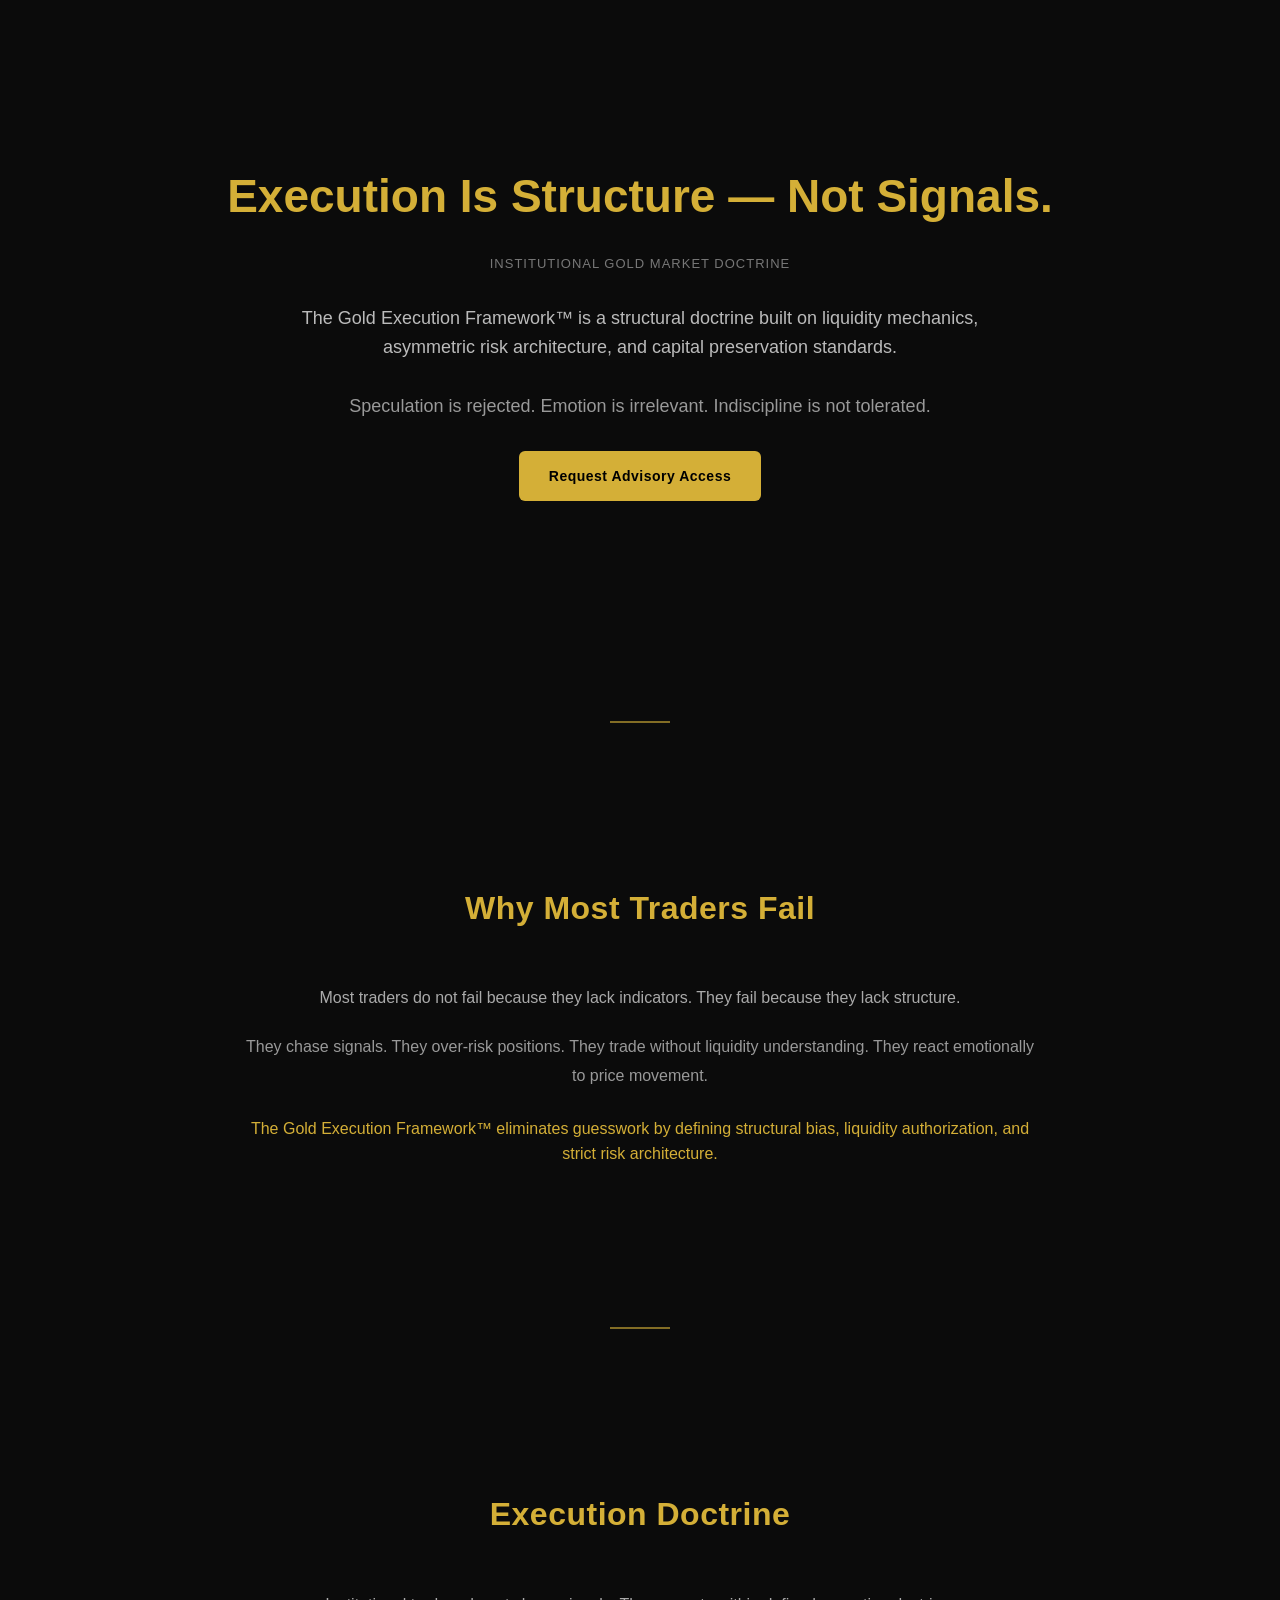
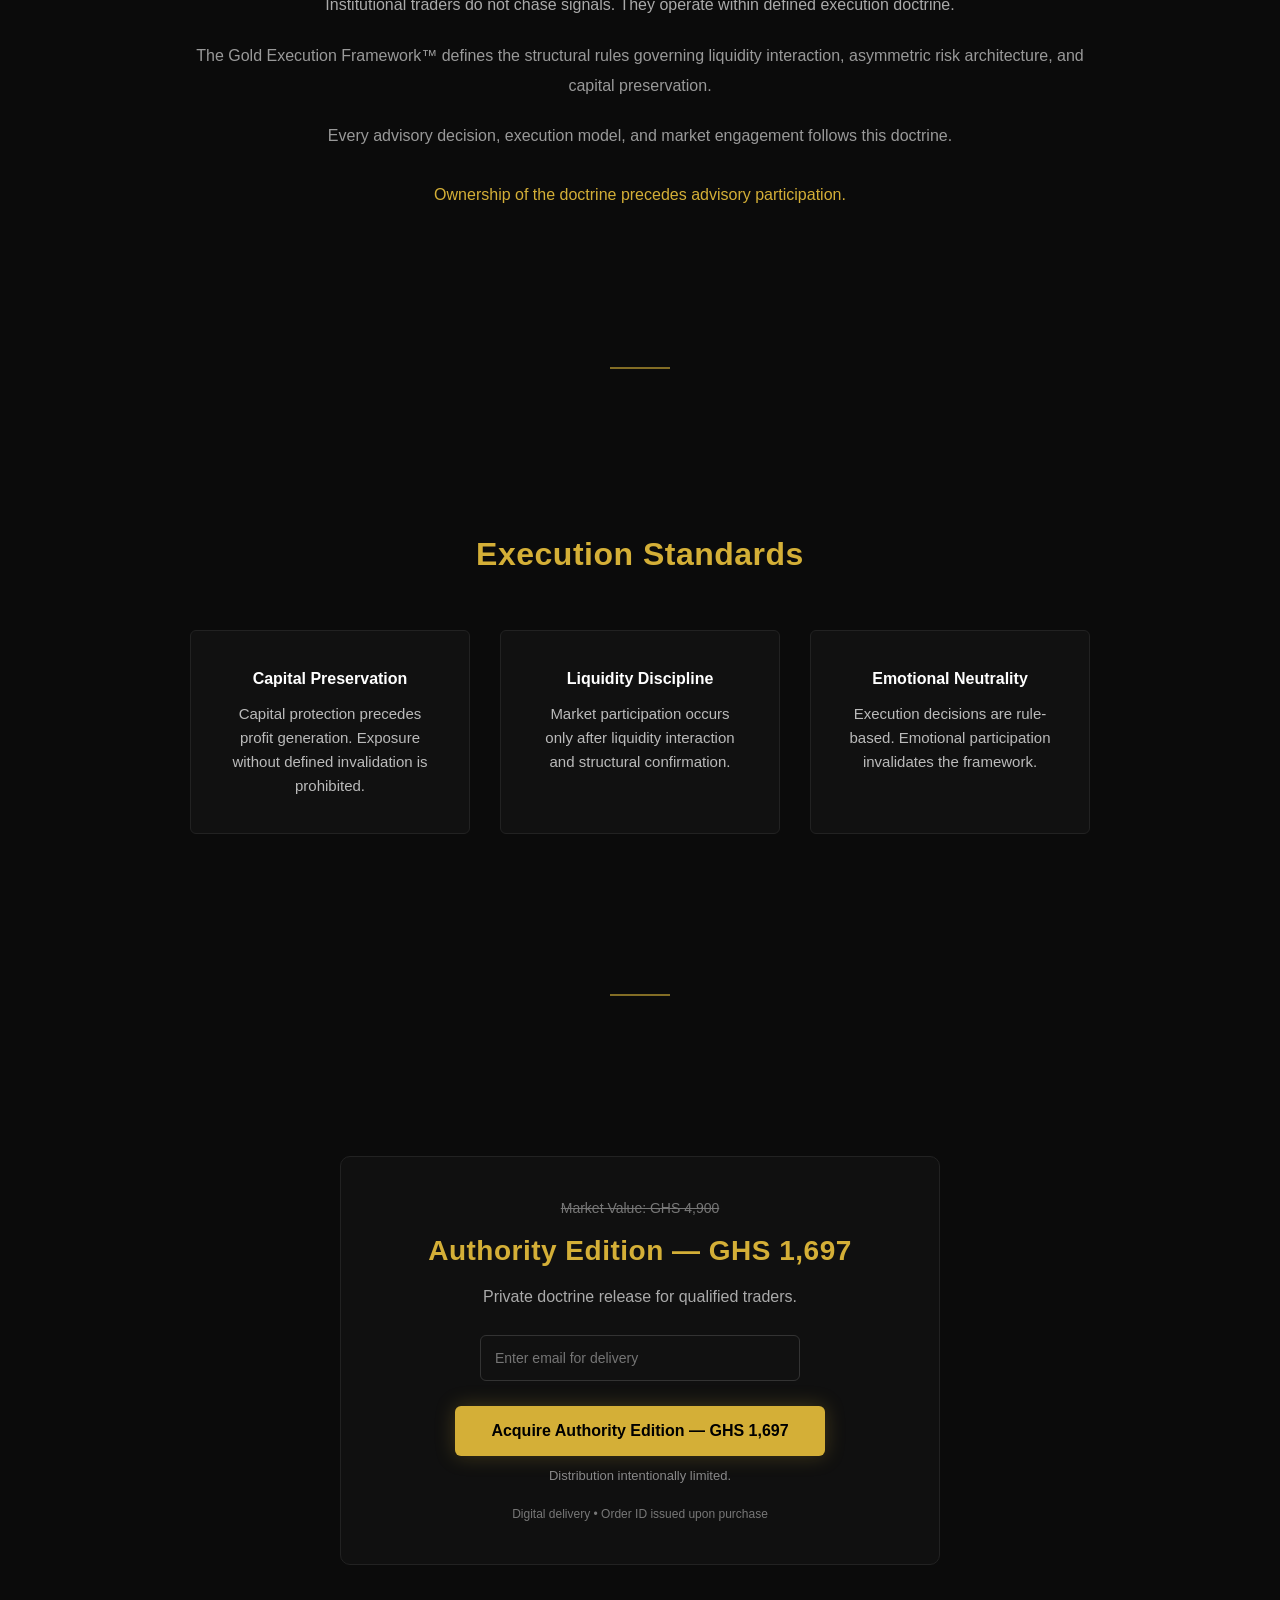
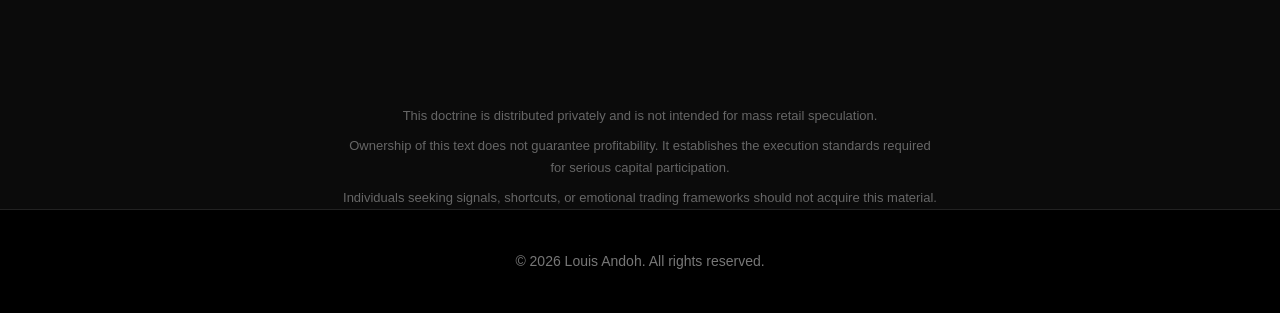
<file: index.html>
<!DOCTYPE html>
<html lang="en">

<head>

<meta charset="UTF-8">
<meta name="viewport" content="width=device-width, initial-scale=1.0">

<title>Louis Andoh | Institutional Gold Framework</title>

<link rel="stylesheet" href="style.css">

<link href="https://fonts.googleapis.com/css2?family=Playfair+Display:wght@500;700&family=Inter:wght@300;400;500&display=swap" rel="stylesheet">

</head>

<body>


<!-- HERO -->

<section class="hero">

<div class="container">

<h2>Execution Is Structure — Not Signals.</h2>

<p style="
margin-top:18px;
font-size:13px;
letter-spacing:1px;
color:#777;
text-transform:uppercase;
">
Institutional Gold Market Doctrine
</p>

<p>
The Gold Execution Framework™ is a structural doctrine built on liquidity mechanics,
asymmetric risk architecture, and capital preservation standards.
</p>

<p style="margin-top:15px;color:#999;">
Speculation is rejected. Emotion is irrelevant. Indiscipline is not tolerated.
</p>

<div class="hero-buttons">
<a href="/apply.html" class="btn">Request Advisory Access</a>
</div>

</div>

</section>


<div style="width:60px;height:2px;background:#d4af37;margin:60px auto;opacity:0.6;"></div>


<!-- WHY TRADERS FAIL -->

<section class="section">

<div class="container" style="max-width:800px;text-align:center;">

<h3>Why Most Traders Fail</h3>

<p style="color:#aaa;line-height:1.8;">
Most traders do not fail because they lack indicators.
They fail because they lack structure.
</p>

<p style="color:#999;margin-top:20px;line-height:1.8;">
They chase signals.  
They over-risk positions.  
They trade without liquidity understanding.  
They react emotionally to price movement.
</p>

<p style="margin-top:25px;color:#d4af37;font-weight:500;">
The Gold Execution Framework™ eliminates guesswork by defining
structural bias, liquidity authorization, and strict risk architecture.
</p>

</div>

</section>


<div style="width:60px;height:2px;background:#d4af37;margin:60px auto;opacity:0.6;"></div>


<!-- EXECUTION DOCTRINE -->

<section class="section">

<div class="container" style="max-width:900px;text-align:center;">

<h3>Execution Doctrine</h3>

<p style="color:#aaa;line-height:1.9;">
Institutional traders do not chase signals.
They operate within defined execution doctrine.
</p>

<p style="color:#999;margin-top:20px;line-height:1.9;">
The Gold Execution Framework™ defines the structural rules governing
liquidity interaction, asymmetric risk architecture, and capital preservation.
</p>

<p style="color:#999;margin-top:20px;line-height:1.9;">
Every advisory decision, execution model, and market engagement
follows this doctrine.
</p>

<p style="color:#d4af37;margin-top:30px;font-weight:500;">
Ownership of the doctrine precedes advisory participation.
</p>

</div>

</section>


<div style="width:60px;height:2px;background:#d4af37;margin:60px auto;opacity:0.6;"></div>


<!-- EXECUTION STANDARDS -->

<section class="section">

<div class="container" style="max-width:900px;text-align:center;">

<h3>Execution Standards</h3>

<div class="cards">

<div class="card">
<h4>Capital Preservation</h4>
<p>
Capital protection precedes profit generation.
Exposure without defined invalidation is prohibited.
</p>
</div>

<div class="card">
<h4>Liquidity Discipline</h4>
<p>
Market participation occurs only after liquidity interaction
and structural confirmation.
</p>
</div>

<div class="card">
<h4>Emotional Neutrality</h4>
<p>
Execution decisions are rule-based.
Emotional participation invalidates the framework.
</p>
</div>

</div>

</div>

</section>


<div style="width:60px;height:2px;background:#d4af37;margin:60px auto;opacity:0.6;"></div>


<!-- PURCHASE SECTION -->

<section class="section">

<div style="
max-width:600px;
margin:0 auto;
padding:40px;
border:1px solid #222;
border-radius:10px;
background:rgba(255,255,255,0.02);
text-align:center;
">

<p style="
color:#777;
text-decoration:line-through;
margin-bottom:10px;
font-size:14px;">
Market Value: GHS 4,900
</p>

<h3 style="color:#d4af37;margin-bottom:10px;font-size:28px;">
Authority Edition — GHS 1,697
</h3>

<p style="color:#aaa;margin-bottom:25px;">
Private doctrine release for qualified traders.
</p>

<input
id="email-input"
type="email"
placeholder="Enter email for delivery"
style="
margin-bottom:15px;
padding:14px;
width:100%;
max-width:320px;
border-radius:6px;
border:1px solid #333;
background:#111;
color:#fff;
font-size:14px;
"
/>

<br>

<button
id="pay-button"
style="
margin-top:10px;
background:#d4af37;
color:#000;
padding:16px 36px;
border-radius:6px;
border:none;
font-weight:700;
font-size:16px;
cursor:pointer;
box-shadow:0 0 20px rgba(212,175,55,0.25);
">
Acquire Authority Edition — GHS 1,697
</button>

<p style="color:#888;font-size:13px;margin-top:10px;">
Distribution intentionally limited.
</p>

<p style="margin-top:18px;font-size:12px;color:#777;">
Digital delivery • Order ID issued upon purchase
</p>

</div>

</section>

<div style="
max-width:600px;
margin:40px auto 0;
text-align:center;
font-size:13px;
color:#666;
line-height:1.7;
">

<p>
This doctrine is distributed privately and is not intended for mass retail speculation.
</p>

<p style="margin-top:8px;">
Ownership of this text does not guarantee profitability.
It establishes the execution standards required for serious capital participation.
</p>

<p style="margin-top:8px;">
Individuals seeking signals, shortcuts, or emotional trading frameworks
should not acquire this material.
</p>

</div>
  
<footer>
<p>© 2026 Louis Andoh. All rights reserved.</p>
</footer>



<script src="https://js.paystack.co/v1/inline.js"></script>

<script>

window.onload = function(){

const button = document.getElementById("pay-button");

button.onclick = function(){

const email = document.getElementById("email-input").value;

if(!email){
alert("Please enter your email.");
return;
}

var handler = PaystackPop.setup({

key: "pk_live_aaf933cf339451d84a1d96f85833a663a9720a99",

email: email,

amount: 169700,

currency: "GHS",

ref: "GEF-" + Date.now(),

callback: function(response){

window.location.href =
"/book-success.html?reference=" + response.reference;

},

onClose: function(){
alert("Transaction cancelled.");
}

});

handler.openIframe();

};

};

</script>

</body>
</html>
</file>
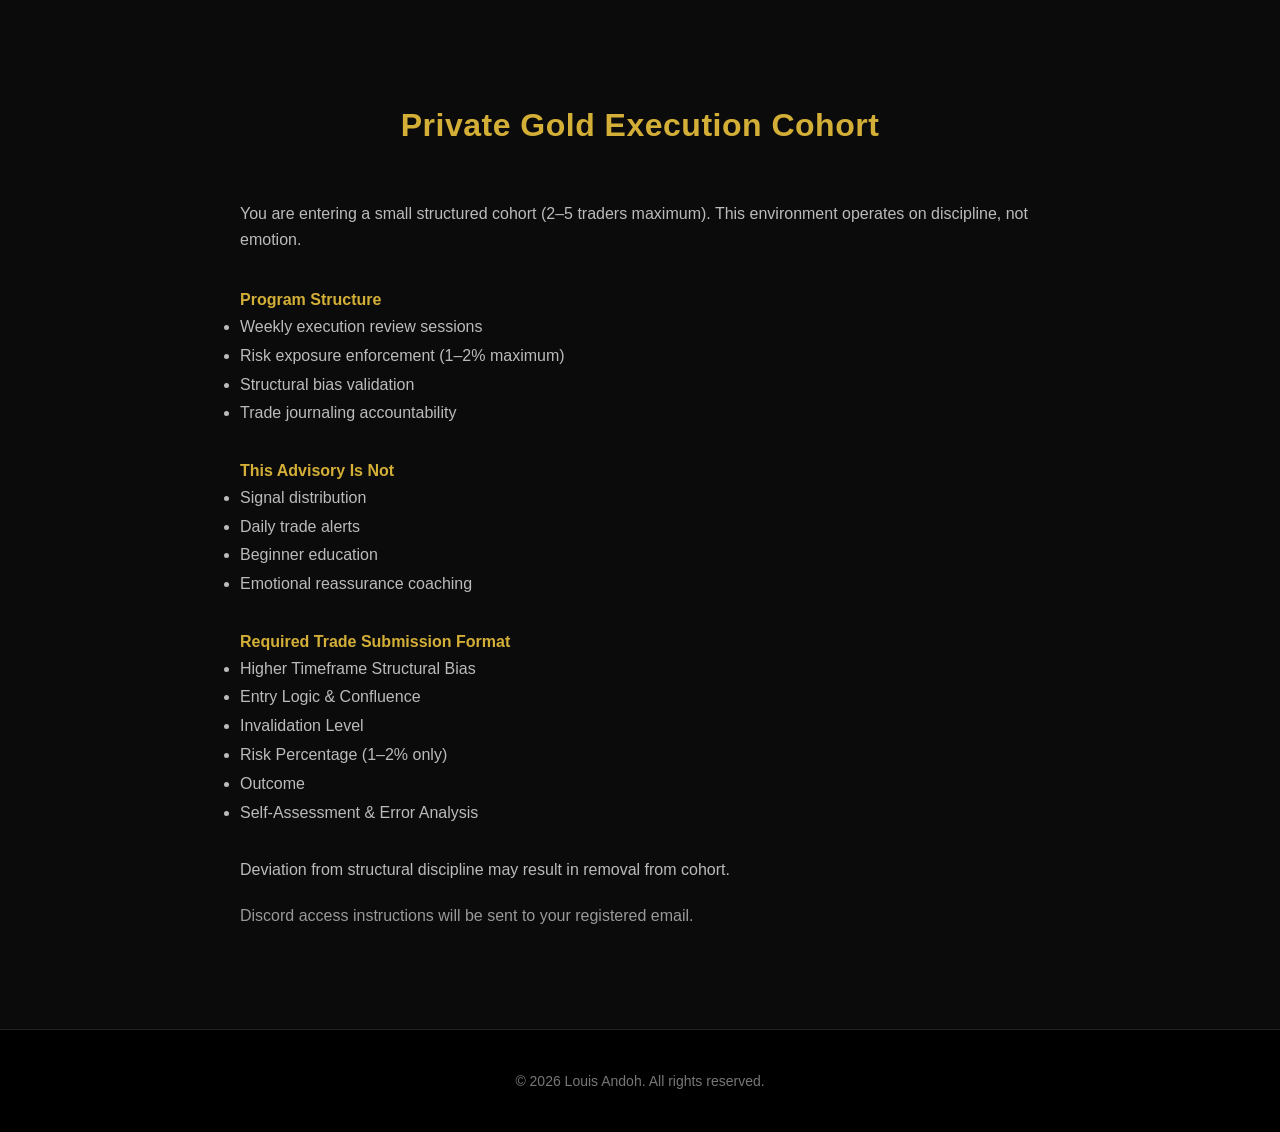
<file: advisory-onboarding.html>
<!DOCTYPE html>
<html lang="en">
<head>
<meta charset="UTF-8">
<meta name="viewport" content="width=device-width, initial-scale=1.0">
<title>Advisory Onboarding | Louis Andoh</title>
<link rel="stylesheet" href="style.css">
</head>
<body>

<section class="section">
  <div class="container" style="max-width:800px;">

    <h3 style="text-align:center; color:#d4af37;">
      Private Gold Execution Cohort
    </h3>

    <p style="margin-top:25px; color:#bbb;">
      You are entering a small structured cohort (2–5 traders maximum).
      This environment operates on discipline, not emotion.
    </p>

    <h4 style="margin-top:35px; color:#d4af37;">Program Structure</h4>
    <ul style="color:#bbb; line-height:1.8;">
      <li>Weekly execution review sessions</li>
      <li>Risk exposure enforcement (1–2% maximum)</li>
      <li>Structural bias validation</li>
      <li>Trade journaling accountability</li>
    </ul>

    <h4 style="margin-top:30px; color:#d4af37;">This Advisory Is Not</h4>
    <ul style="color:#bbb; line-height:1.8;">
      <li>Signal distribution</li>
      <li>Daily trade alerts</li>
      <li>Beginner education</li>
      <li>Emotional reassurance coaching</li>
    </ul>

    <h4 style="margin-top:30px; color:#d4af37;">Required Trade Submission Format</h4>
    <ul style="color:#bbb; line-height:1.8;">
      <li>Higher Timeframe Structural Bias</li>
      <li>Entry Logic & Confluence</li>
      <li>Invalidation Level</li>
      <li>Risk Percentage (1–2% only)</li>
      <li>Outcome</li>
      <li>Self-Assessment & Error Analysis</li>
    </ul>

    <p style="margin-top:30px; color:#bbb;">
      Deviation from structural discipline may result in removal from cohort.
    </p>

    <p style="margin-top:20px; color:#999;">
      Discord access instructions will be sent to your registered email.
    </p>

  </div>
</section>

<footer>
© 2026 Louis Andoh. All rights reserved.
</footer>

</body>
</html>
</file>
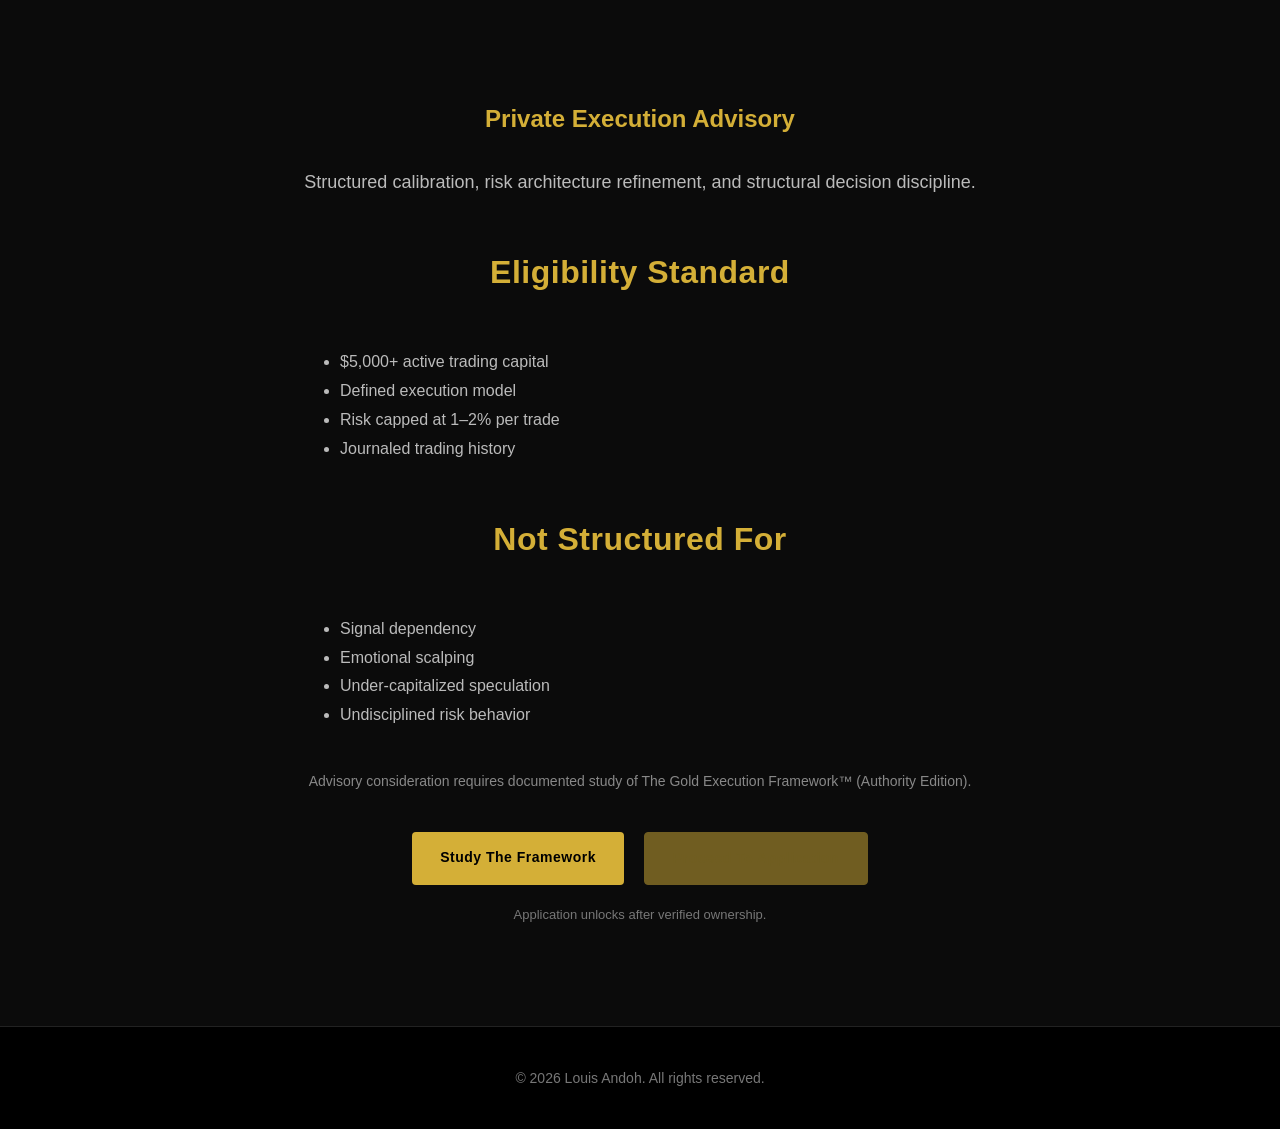
<file: advisory.html>
<!DOCTYPE html>
<html lang="en">
<head>
<meta charset="UTF-8">
<meta name="viewport" content="width=device-width, initial-scale=1.0">
<title>Private Advisory | Louis Andoh</title>
<link rel="stylesheet" href="style.css">
</head>
<body>

<section class="section">
  <div class="container" style="max-width:900px; text-align:center;">

    <h2 style="color:#d4af37; margin-bottom:30px;">
      Private Execution Advisory
    </h2>

    <p style="color:#bbb; font-size:18px; max-width:700px; margin:0 auto 30px;">
      Structured calibration, risk architecture refinement, and structural decision discipline.
    </p>

    <h3 style="color:#d4af37; margin-top:50px;">Eligibility Standard</h3>
    <ul style="color:#bbb; line-height:1.8; text-align:left; max-width:600px; margin:20px auto;">
      <li>$5,000+ active trading capital</li>
      <li>Defined execution model</li>
      <li>Risk capped at 1–2% per trade</li>
      <li>Journaled trading history</li>
    </ul>

    <h3 style="color:#d4af37; margin-top:50px;">Not Structured For</h3>
    <ul style="color:#bbb; line-height:1.8; text-align:left; max-width:600px; margin:20px auto;">
      <li>Signal dependency</li>
      <li>Emotional scalping</li>
      <li>Under-capitalized speculation</li>
      <li>Undisciplined risk behavior</li>
    </ul>

    <p style="margin-top:40px; color:#888; font-size:14px;">
      Advisory consideration requires documented study of The Gold Execution Framework™ (Authority Edition).
    </p>

    <div style="margin-top:40px; display:flex; justify-content:center; gap:20px; flex-wrap:wrap;">

      <!-- Study Button -->
      <a href="doctrine.html"
         class="btn"
         style="padding:14px 28px; background:#d4af37; color:#000; text-decoration:none; border-radius:4px; font-weight:600;">
         Study The Framework
      </a>

      <!-- Locked Application Button -->
      <a id="applyBtn"
         href="#"
         class="btn"
         style="padding:14px 28px; border:1px solid #d4af37; color:#d4af37; text-decoration:none; border-radius:4px; font-weight:600; opacity:0.5; pointer-events:none;">
         Proceed To Application
      </a>

    </div>

    <p style="margin-top:20px; font-size:13px; color:#777;">
      Application unlocks after verified ownership.
    </p>

  </div>
</section>

<footer>
© 2026 Louis Andoh. All rights reserved.
</footer>

<script>
const params = new URLSearchParams(window.location.search);
const reference = params.get("reference");
const applyBtn = document.getElementById("applyBtn");

async function verifyOwnership(ref) {
  try {
    const res = await fetch(`/api/verify-reference?reference=${ref}`);
    const data = await res.json();

    if (data.valid) {
      applyBtn.href = "apply.html?reference=" + ref;
      applyBtn.style.opacity = "1";
      applyBtn.style.pointerEvents = "auto";
    } else {
      console.warn("Invalid reference.");
    }
  } catch (error) {
    console.error("Verification failed.");
  }
}

if (reference) {
  verifyOwnership(reference);
}
</script>

</body>
</html>
</file>
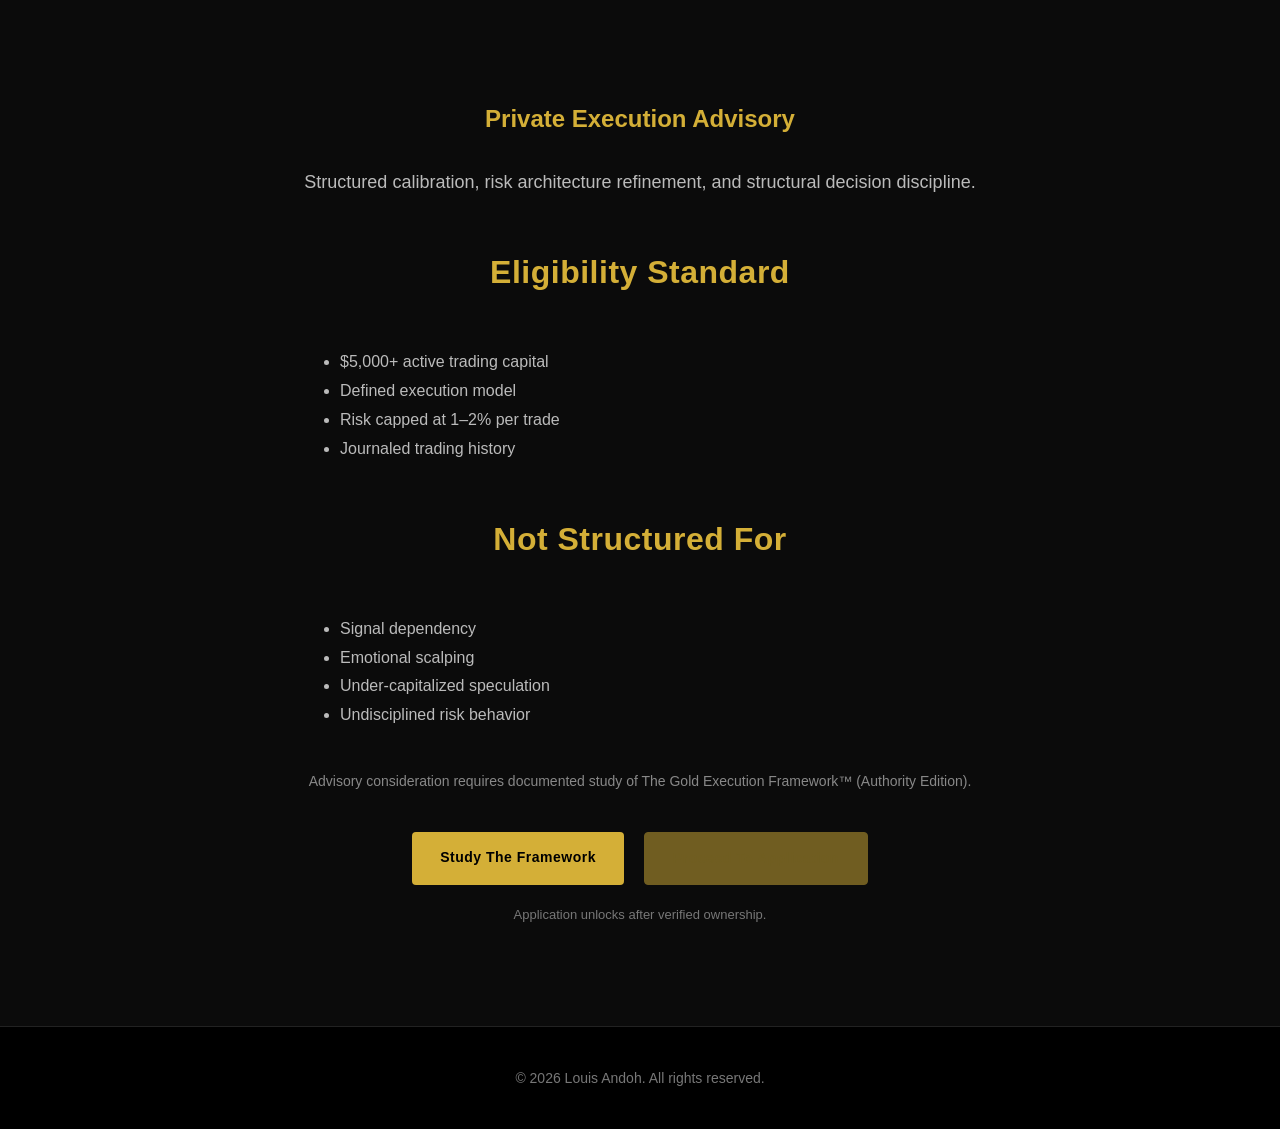
<file: apply.html>
<!DOCTYPE html>
<html lang="en">
<head>
  <meta charset="UTF-8">
  <meta name="viewport" content="width=device-width, initial-scale=1.0">
  <title>Private Access Request | Louis Andoh</title>
  <link rel="stylesheet" href="style.css">
</head>

<body>

<section class="section">
  <div class="container">
    <h3>Private Advisory Application</h3>

    <p style="text-align:center; max-width:700px; margin: 0 auto 40px auto; color:#bbb;">
       Private advisory consideration is limited to verified owners of 
<strong>The Gold Execution Framework™ (Authority Edition)</strong>.
 </p>

<p style="text-align:center; font-size:13px; color:#999; margin-bottom:40px;">
Ownership verification is required before application review.
</p>

    <<p style="margin-top:15px; font-size:13px; color:#999; text-align:center;">
       Advisory capacity is controlled.
    </p>

    <form 
      class="application-form" 
      action="https://formspree.io/f/mbdabyny" 
      method="POST"
    >

      <!-- Formspree Configuration -->
      <input type="hidden" name="_subject" value="New Private Advisory Application">
      <input type="hidden" name="_redirect" value="https://louis-andoh-official.vercel.app/thank-you.html">

      <!-- Basic Info -->
      <div class="form-group">
        <label>Full Name</label>
        <input type="text" name="full_name" required>
      </div>

      <div class="form-group">
        <label>Email Address</label>
        <input type="email" name="email" required>
      </div>

      <div class="form-group">
        <label>Trading Experience (Years)</label>
        <input type="number" name="experience_years" min="0" required>
      </div>

      <div class="form-group">
        <label>Account Size (USD)</label>
        <select name="account_size" required>
          <option value="">Select range</option>
          <option value="under_1k">Under $1,000</option>
          <option value="1k_5k">$1,000 – $5,000</option>
          <option value="5k_25k">$5,000 – $25,000</option>
          <option value="25k_plus">$25,000+</option>
        </select>
      </div>

      <div class="form-group">
        <label>Are you willing to follow strict risk management rules without deviation?</label>
        <select name="risk_commitment" required>
          <option value="">Select an option</option>
          <option value="yes">Yes</option>
          <option value="no">No</option>
        </select>
      </div>

      <!-- Doctrine Alignment -->
     <p style="margin:40px 0 20px 0; font-size:14px; color:#d4af37; text-align:center; letter-spacing:0.5px;">
        VERIFICATION REQUIRED
    </p>

     <p style="margin-bottom:30px; font-size:13px; color:#aaa; text-align:center; max-width:600px; margin-left:auto; margin-right:auto;">
        Private advisory consideration is restricted to verified owners of
 <strong>The Gold Execution Framework™ (Authority Edition)</strong>.
         Your Order ID will be cross-referenced before review.
    </p>
      
      <div class="form-group">
        <label>Have you studied The Gold Execution Framework™ Doctrine?</label>
        <select name="doctrine_studied" required>
          <option value="">Select an option</option>
          <option value="yes">Yes</option>
          <option value="no">No</option>
        </select>
      </div>

      <div class="form-group">
        <label>According to the doctrine, what precedes execution?</label>
        <select name="execution_principle" required>
          <option value="">Select an option</option>
          <option value="prediction">Prediction</option>
          <option value="emotion">Emotion</option>
          <option value="structure">Structure</option>
        </select>
      </div>

      <div class="form-group">
        <label>Maximum recommended risk exposure per trade?</label>
        <select name="risk_standard" required>
          <option value="">Select an option</option>
          <option value="5_percent">5%</option>
          <option value="1_2_percent">1–2%</option>
          <option value="10_percent">10%</option>
        </select>
      </div>

      <!-- Written Response -->
      <div class="form-group">
        <label>Why Should You Be Considered?</label>
        <textarea name="application_reason" rows="5" required></textarea>
      </div>

      <button type="submit" class="btn">Submit Application</button>

      <p style="margin-top:10px; font-size:13px; color:#999;">
        Applicants with $5,000+ capital are prioritized.
      </p>

      <p style="margin-top:15px; font-size:13px; color:#777;">
        Applications are reviewed within 48 hours. Approval is not guaranteed.
      </p>

    </form>
  </div>
</section>

<footer>
  © 2026 Louis Andoh. All rights reserved.
</footer>

<!-- Doctrine Filter Script -->
<script>
document.addEventListener("DOMContentLoaded", async function () {

  const params = new URLSearchParams(window.location.search);
  const reference = params.get("reference");

  // If no reference → redirect immediately
  if (!reference) {
    window.location.href = "advisory.html";
    return;
  }

  // Verify reference with backend
  try {
    const res = await fetch(`/api/verify-reference?reference=${reference}`);
    const data = await res.json();

    if (!data.valid) {
      window.location.href = "advisory.html";
      return;
    }

  } catch (error) {
    window.location.href = "advisory.html";
    return;
  }

  // Secure submission filter
  const form = document.querySelector(".application-form");

  form.addEventListener("submit", function (e) {

    const doctrine = document.querySelector('[name="doctrine_studied"]').value;
    const execution = document.querySelector('[name="execution_principle"]').value;
    const risk = document.querySelector('[name="risk_standard"]').value;

    if (
      doctrine !== "yes" ||
      execution !== "structure" ||
      risk !== "1_2_percent"
    ) {
      e.preventDefault();
      window.location.href = "not-qualified.html";
    }

  });

});
</script>
</file>
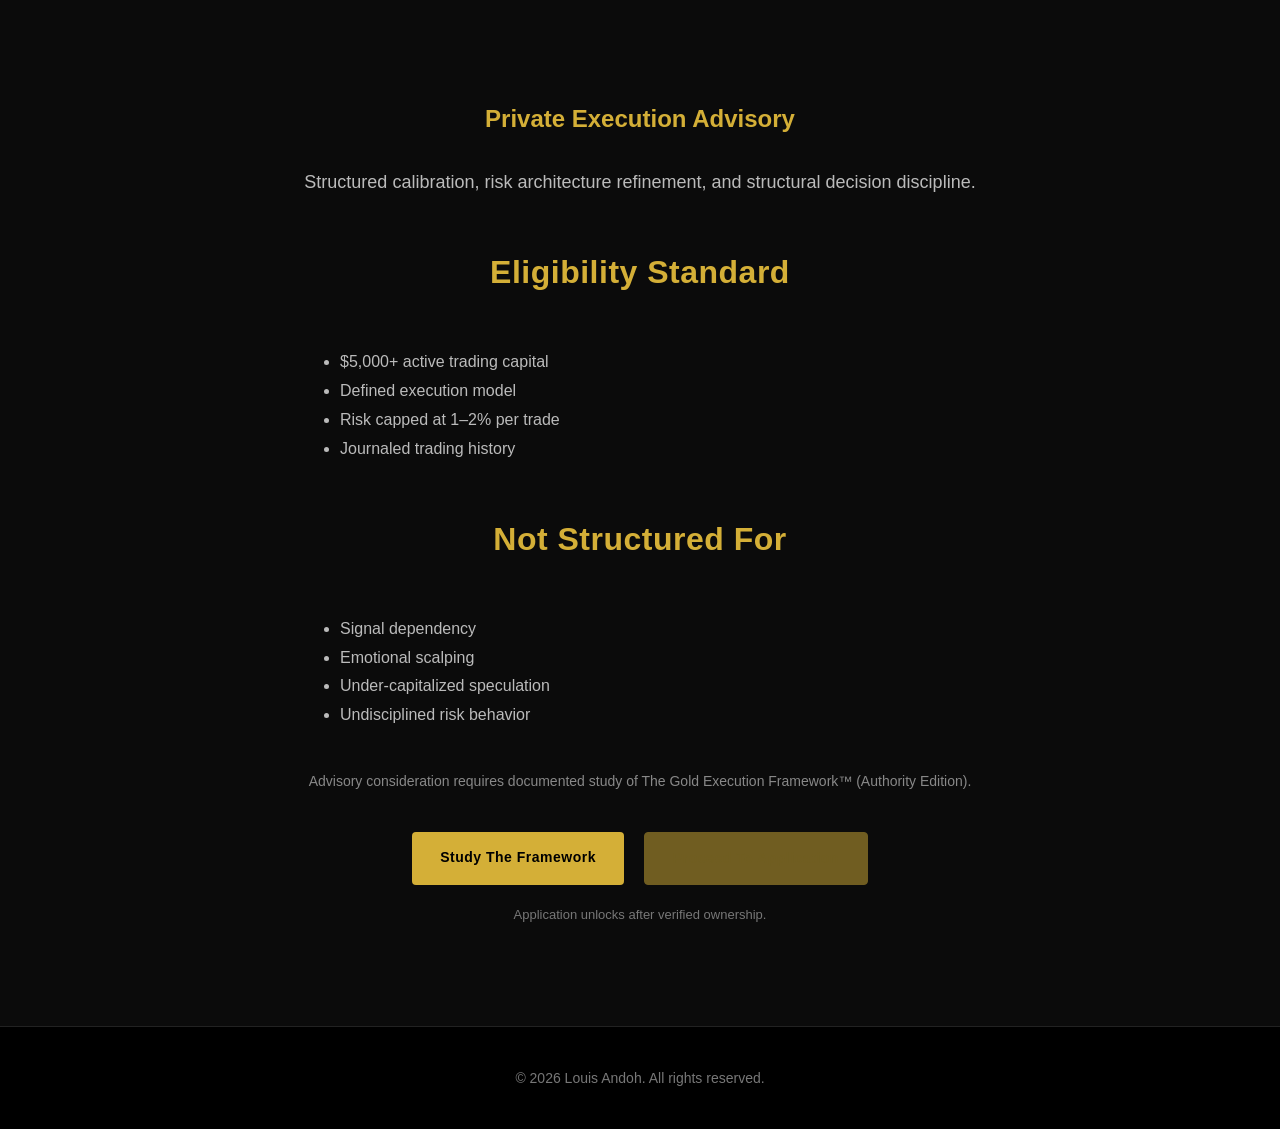
<file: approved.html>
<!DOCTYPE html>
<html lang="en">
<head>
<meta charset="UTF-8">
<meta name="viewport" content="width=device-width, initial-scale=1.0">
<title>Application Approved | Louis Andoh</title>
<link rel="stylesheet" href="style.css">
</head>
<body>

<section class="section">
  <div class="container" style="text-align:center; max-width:700px;">

    <h3>Application Approved</h3>

    <p style="margin-top:20px; color:#bbb;">
      Your advisory application has been approved.
    </p>

    <p style="margin-top:15px; color:#bbb;">
      Advisory access requires a structured 3-month commitment.
      This is not mentorship. This is execution refinement.
    </p>

    <p style="margin-top:15px; color:#999;">
      To confirm your seat, complete enrollment below.
    </p>

  <a id="enrollBtn"
   href="#"
   class="btn"
   style="margin-top:30px;">
   Confirm Advisory Enrollment – 36,600 GHS
 </a>

    <p style="margin-top:25px; font-size:13px; color:#777;">
      Limited to 5 traders per cycle.
    </p>

  </div>
</section>

<footer>
© 2026 Louis Andoh. All rights reserved.
</footer>
  
<script>
const params = new URLSearchParams(window.location.search);
const reference = params.get("reference");
const enrollBtn = document.getElementById("enrollBtn");

if (!reference) {
  window.location.href = "advisory.html";
}

enrollBtn.addEventListener("click", async function () {

  try {
    const res = await fetch("/api/create-advisory-session", {
      method: "POST",
      headers: {
        "Content-Type": "application/json"
      },
      body: JSON.stringify({
        reference: reference,
        email: "CLIENT_EMAIL_PLACEHOLDER"
      })
    });

    const data = await res.json();

    if (data.authorization_url) {
      window.location.href = data.authorization_url;
    } else {
      alert("Payment initialization failed.");
    }

  } catch (error) {
    alert("Server error.");
  }
});
</script>
  
</body>
</html>
</file>
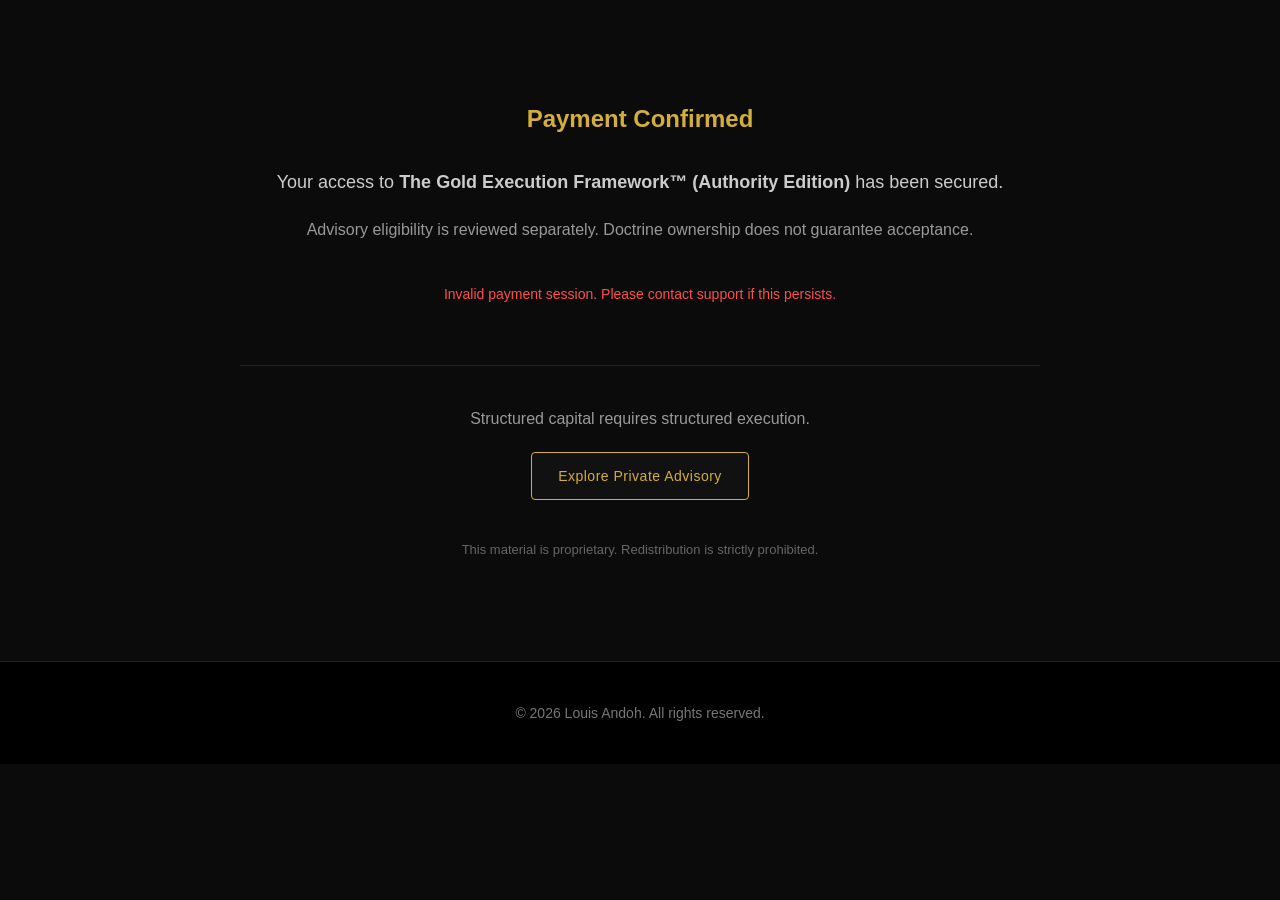
<file: book-success.html>
<!DOCTYPE html>
<html lang="en">
<head>
  <meta charset="UTF-8">
  <title>Access Confirmed | The Gold Execution Framework™</title>
  <meta name="viewport" content="width=device-width, initial-scale=1.0">
  <link rel="stylesheet" href="style.css">
</head>

<body>

<section class="section">
  <div class="container" style="text-align:center; max-width:800px;">

    <h2 style="color:#d4af37; margin-bottom:30px;">
      Payment Confirmed
    </h2>

    <p style="color:#ccc; font-size:18px; margin-bottom:20px;">
      Your access to <strong>The Gold Execution Framework™ (Authority Edition)</strong> has been secured.
    </p>

    <p style="color:#999; margin-bottom:40px;">
      Advisory eligibility is reviewed separately.
      Doctrine ownership does not guarantee acceptance.
    </p>

    <!-- Secure Download Button -->
    <a id="downloadBtn"
       href="#"
       class="btn"
       style="display:inline-block; padding:14px 28px; background:#d4af37; color:#000; text-decoration:none; border-radius:4px; font-weight:600; pointer-events:none; opacity:0.6;">
       Preparing Secure Download...
    </a>

    <p id="errorMsg" style="margin-top:25px; font-size:14px; color:#ff4d4d; display:none;">
      Invalid payment session. Please contact support if this persists.
    </p>

    <!-- Advisory Positioning -->
    <div style="margin-top:60px; border-top:1px solid #222; padding-top:40px;">

      <p style="color:#999; margin-bottom:20px;">
        Structured capital requires structured execution.
      </p>

      <a href="advisory.html"
         class="btn"
         style="display:inline-block; padding:12px 26px; background:#111; color:#d4af37; border:1px solid #d4af37; text-decoration:none; border-radius:4px; font-weight:500;">
         Explore Private Advisory
      </a>

    </div>

    <p style="margin-top:40px; font-size:13px; color:#666;">
      This material is proprietary. Redistribution is strictly prohibited.
    </p>

  </div>
</section>

<footer>
  © 2026 Louis Andoh. All rights reserved.
</footer>

<script>
  const params = new URLSearchParams(window.location.search);
  const reference = params.get("reference");

  const downloadBtn = document.getElementById("downloadBtn");
  const errorMsg = document.getElementById("errorMsg");

  if (reference) {
    downloadBtn.href = `/api/download?token=${token}`;
    downloadBtn.textContent = "Download The Framework";
    downloadBtn.style.pointerEvents = "auto";
    downloadBtn.style.opacity = "1";
  } else {
    downloadBtn.style.display = "none";
    errorMsg.style.display = "block";
  }
</script>

</body>
</html>
</file>
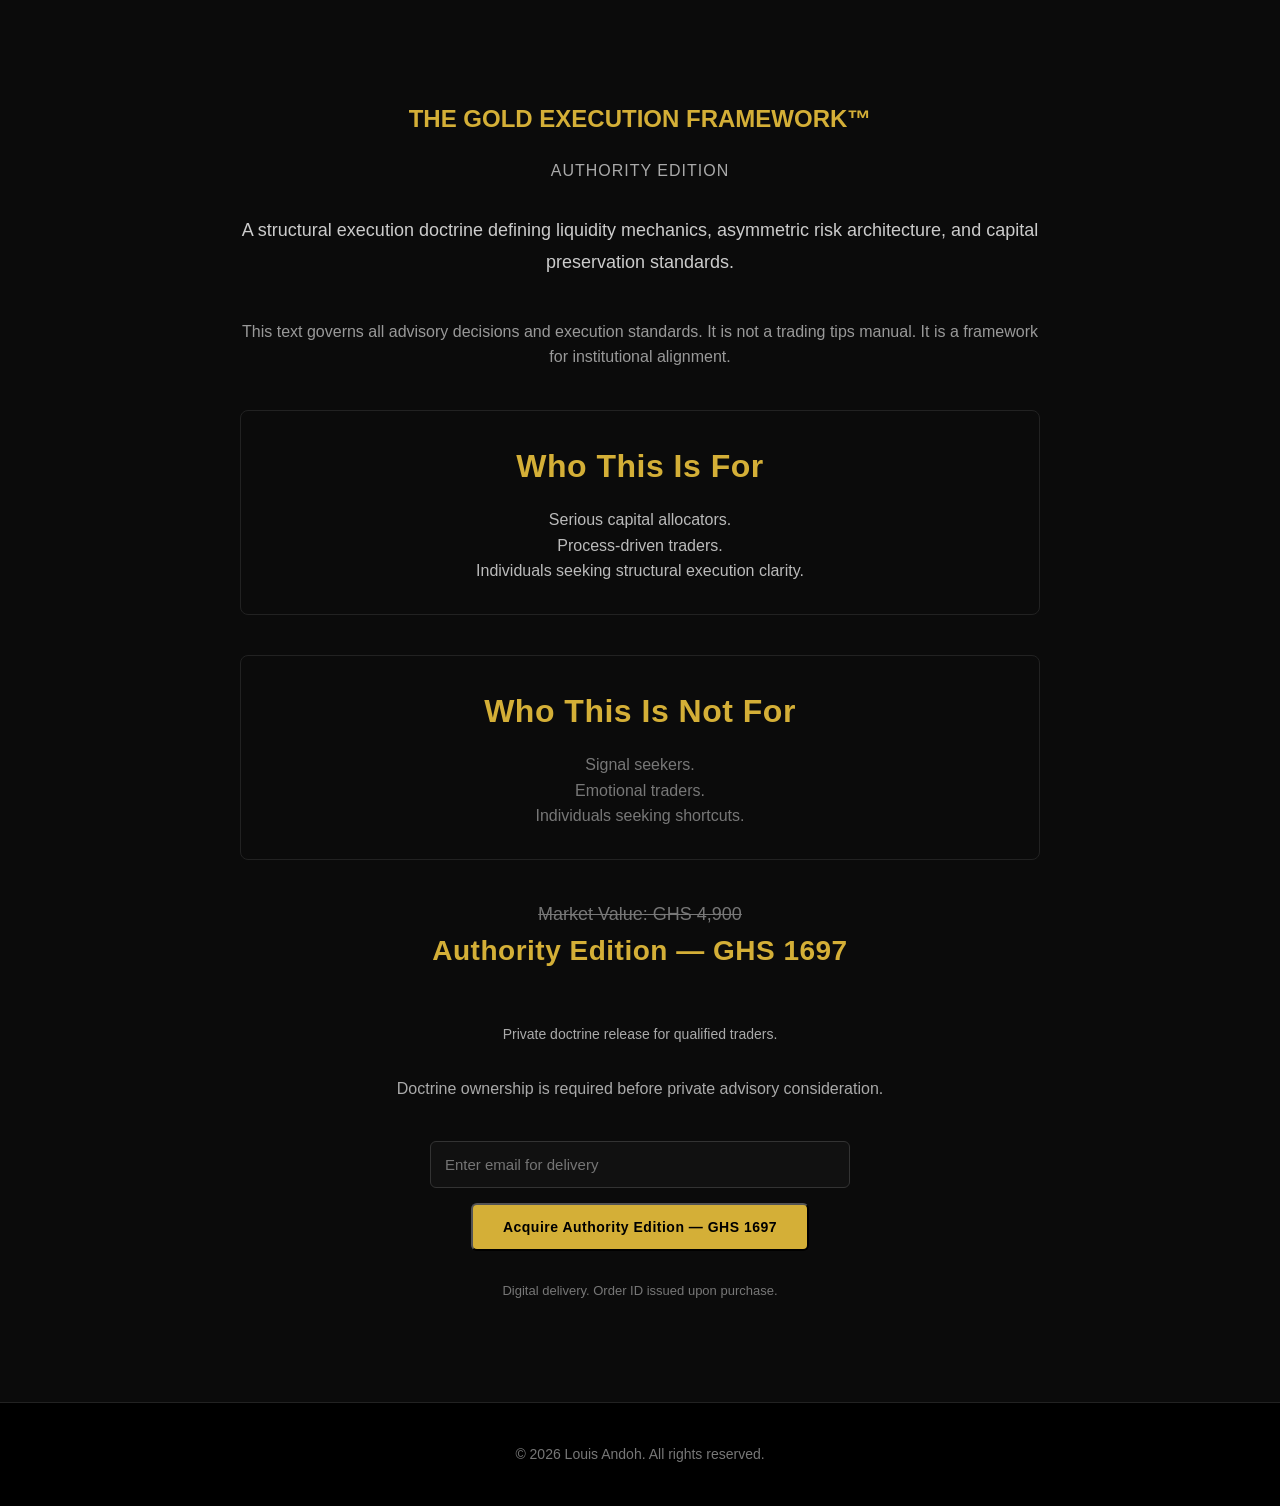
<file: doctrine.html>
<!DOCTYPE html>
<html lang="en">
<head>
<meta charset="UTF-8">
<title>The Gold Execution Framework™ (Authority Edition)</title>
<meta name="viewport" content="width=device-width, initial-scale=1.0">
<link rel="stylesheet" href="style.css">
</head>

<body>

<section class="section">
<div class="container" style="max-width:800px; text-align:center;">

<h2 style="color:#d4af37; margin-bottom:20px;">
THE GOLD EXECUTION FRAMEWORK™
</h2>

<p style="color:#aaa; letter-spacing:1px; margin-bottom:30px;">
AUTHORITY EDITION
</p>

<p style="font-size:18px; color:#ccc; margin-bottom:40px; line-height:1.8;">
A structural execution doctrine defining liquidity mechanics,
asymmetric risk architecture, and capital preservation standards.
</p>

<p style="color:#999; margin-bottom:40px;">
This text governs all advisory decisions and execution standards.
It is not a trading tips manual.
It is a framework for institutional alignment.
</p>

<div style="border:1px solid #222; padding:30px; border-radius:8px; margin-bottom:40px;">
<h3 style="margin-bottom:15px;">Who This Is For</h3>
<p style="color:#bbb;">
Serious capital allocators.<br>
Process-driven traders.<br>
Individuals seeking structural execution clarity.
</p>
</div>

<div style="border:1px solid #222; padding:30px; border-radius:8px; margin-bottom:40px;">
<h3 style="margin-bottom:15px;">Who This Is Not For</h3>
<p style="color:#777;">
Signal seekers.<br>
Emotional traders.<br>
Individuals seeking shortcuts.
</p>
</div>

<div style="margin-bottom:30px;">

<p style="color:#777; text-decoration:line-through; font-size:18px;">
Market Value: GHS 4,900
</p>

<h3 style="color:#d4af37; font-size:28px;">
Authority Edition — GHS 1697
</h3>

<p style="color:#aaa; font-size:14px;">
Private doctrine release for qualified traders.
</p>

</div>
  
<p style="color:#aaa; margin-bottom:30px;">
Doctrine ownership is required before private advisory consideration.
</p>

<div style="margin-top:40px;">

<input
id="email-input"
type="email"
placeholder="Enter email for delivery"
style="
width:100%;
max-width:420px;
padding:14px;
border-radius:6px;
border:1px solid #333;
background:#111;
color:#fff;
margin-bottom:15px;
font-size:15px;
"
/>

<br>

<button id="pay-button" class="btn">
Acquire Authority Edition — GHS 1697
</button>

</div>

<p style="margin-top:30px; font-size:13px; color:#777;">
Digital delivery. Order ID issued upon purchase.
</p>

</div>
</section>

<footer>
© 2026 Louis Andoh. All rights reserved.
</footer>


<script src="https://js.paystack.co/v1/inline.js"></script>

<script>
document.addEventListener("DOMContentLoaded", function () {

const button = document.getElementById("pay-button");

button.addEventListener("click", function () {

const email = document.getElementById("email-input").value;

if (!email) {
alert("Please enter your email");
return;
}

var handler = PaystackPop.setup({

key: "pk_live_aaf933cf339451d84a1d96f85833a663a9720a99",

email: email,

amount: 169700, // GHS 1697 in pesewas

currency: "GHS",

ref: "GEF-" + Date.now(),

callback: function(response){

window.location.href =
"/book-success.html?reference=" + response.reference;

},

onClose: function(){
alert("Transaction cancelled.");
}

});

handler.openIframe();

});

});
</script>

</body>
</html>
</file>
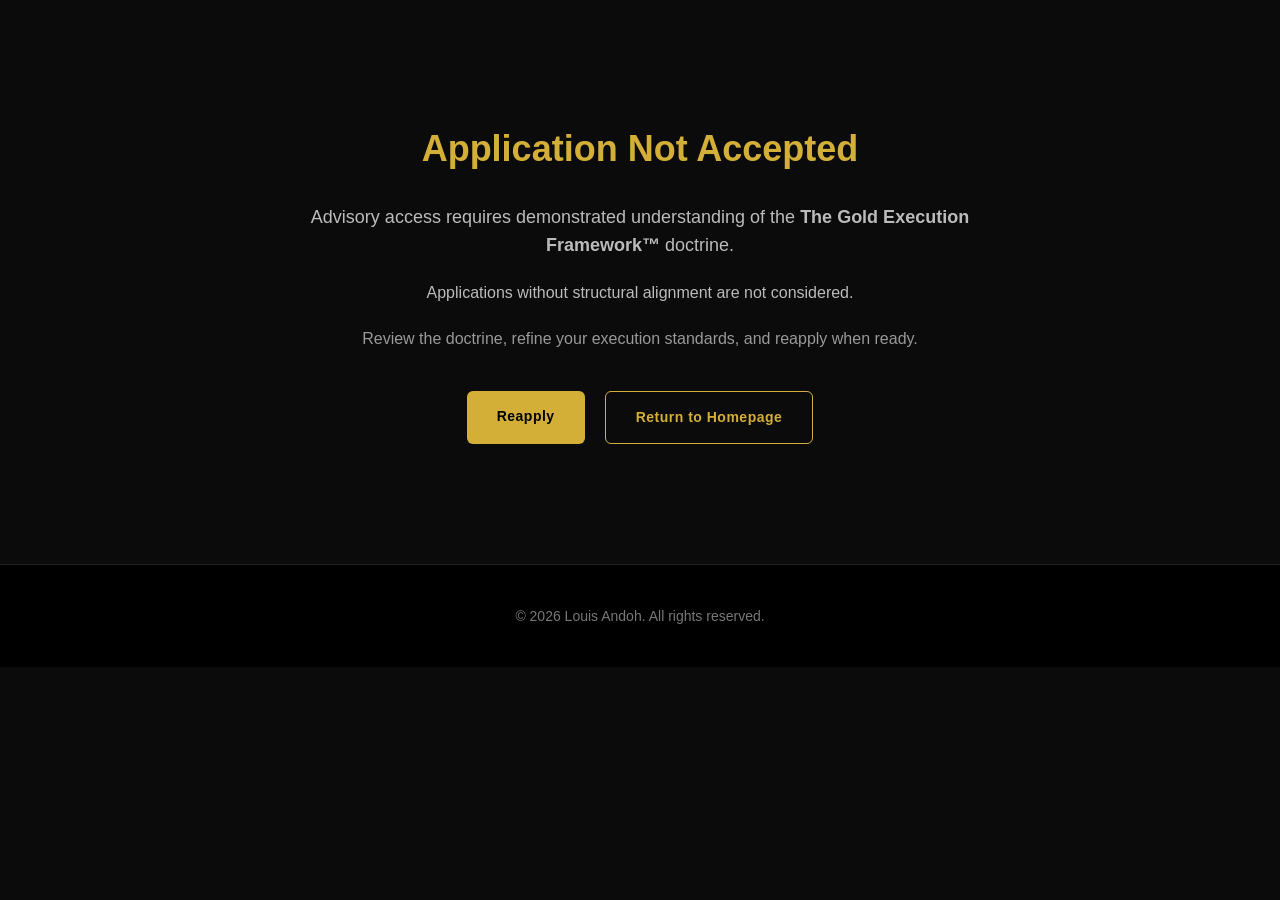
<file: not-qualified.html>
<!DOCTYPE html>
<html lang="en">
<head>
  <meta charset="UTF-8">
  <meta name="viewport" content="width=device-width, initial-scale=1.0">
  <title>Application Not Accepted | Louis Andoh</title>
  <link rel="stylesheet" href="style.css">
</head>
<body>

<section class="section" style="text-align:center; padding:120px 20px;">
  
  <h2 style="color:#d4af37; font-size:36px; margin-bottom:25px;">
    Application Not Accepted
  </h2>

  <p style="max-width:700px; margin:0 auto 20px auto; color:#bbb; font-size:18px;">
    Advisory access requires demonstrated understanding of the 
    <strong>The Gold Execution Framework™</strong> doctrine.
  </p>

  <p style="max-width:700px; margin:0 auto 20px auto; color:#bbb;">
    Applications without structural alignment are not considered.
  </p>

  <p style="max-width:700px; margin:0 auto 40px auto; color:#999;">
    Review the doctrine, refine your execution standards, and reapply when ready.
  </p>

  <!-- Buttons -->
  <div style="display:flex; justify-content:center; gap:20px; flex-wrap:wrap;">

    <!-- Go Back to Application -->
    <a href="apply.html" class="btn">
      Reapply
    </a>

    <!-- Go to Homepage -->
    <a href="index.html" class="btn btn-outline">
      Return to Homepage
    </a>

  </div>

</section>

<footer>
  © 2026 Louis Andoh. All rights reserved.
</footer>

</body>
</html>
</file>
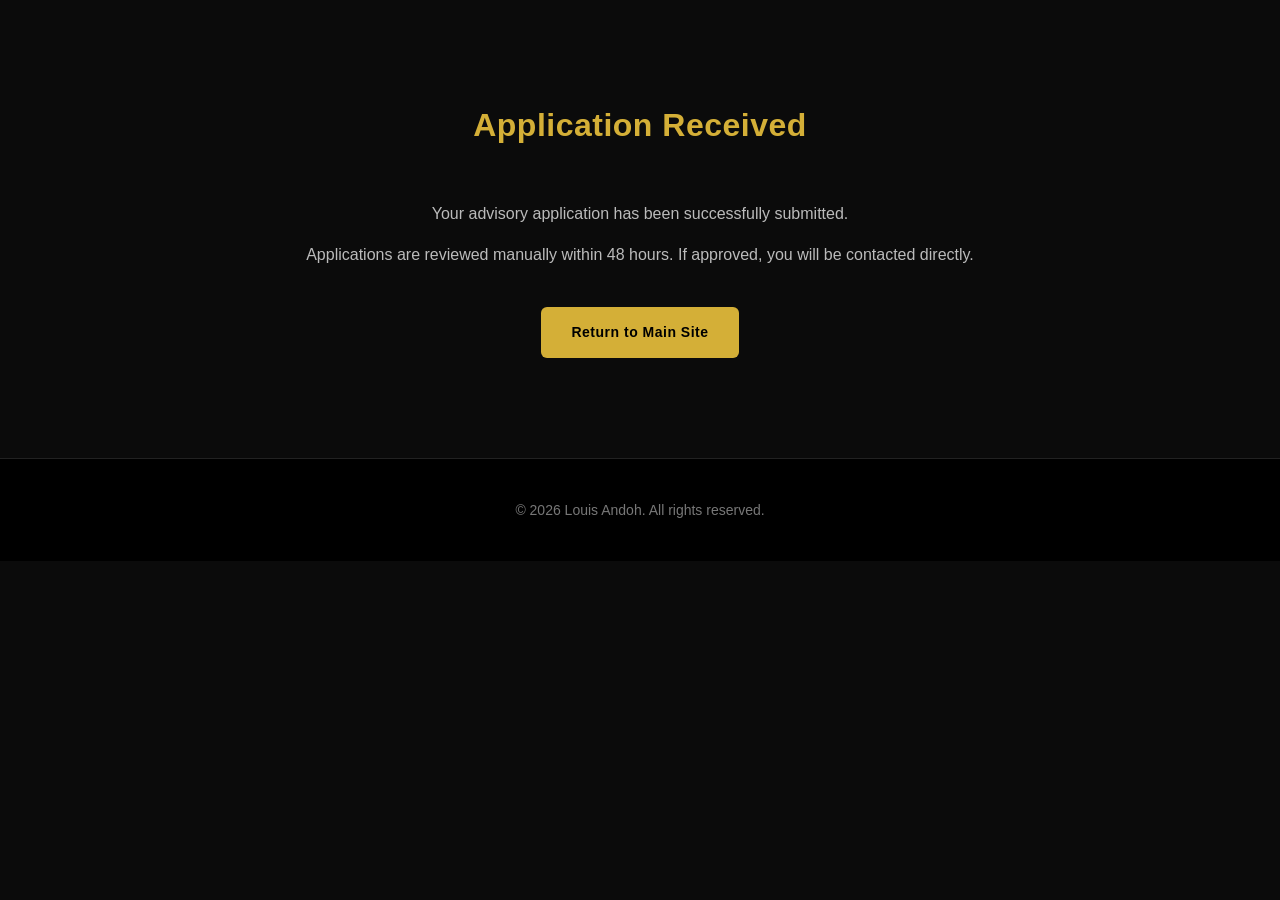
<file: thank-you.html>
<!DOCTYPE html>
<html lang="en">
<head>
  <meta charset="UTF-8">
  <meta name="viewport" content="width=device-width, initial-scale=1.0">
  <title>Application Received | Louis Andoh</title>
  <link rel="stylesheet" href="style.css">
</head>
<body>

<section class="section">
  <div class="container" style="text-align:center; max-width:700px;">
    
    <h3>Application Received</h3>

    <p style="margin-top:30px; color:#bbb;">
      Your advisory application has been successfully submitted.
    </p>

    <p style="margin-top:15px; color:#bbb;">
      Applications are reviewed manually within 48 hours.
      If approved, you will be contacted directly.
    </p>

    <a href="index.html" class="btn" style="margin-top:40px;">
      Return to Main Site
    </a>

  </div>
</section>

<footer>
  © 2026 Louis Andoh. All rights reserved.
</footer>

</body>
</html>
</file>
<file: style.css>
/* ===============================
   ROOT VARIABLES (BRAND CONTROL)
================================= */

:root {
  --bg-primary: #0b0b0b;
  --bg-secondary: #111111;
  --bg-nav: #000000;
  --text-primary: #ffffff;
  --text-secondary: #bbbbbb;
  --text-muted: #777777;
  --border-dark: #222222;
  --gold: #d4af37;

  --container-width: 1100px;
  --radius: 6px;
  --transition: 0.3s ease;
}

/* ===============================
   RESET
================================= */

* {
  margin: 0;
  padding: 0;
  box-sizing: border-box;
}

body {
  background: var(--bg-primary);
  color: var(--text-primary);
  font-family: "Segoe UI", sans-serif;
  line-height: 1.6;
}

/* ===============================
   LAYOUT
================================= */

.container {
  width: 90%;
  max-width: var(--container-width);
  margin: 0 auto;
}

.section {
  padding: 100px 0;
}

.section h3 {
  text-align: center;
  font-size: 32px;
  margin-bottom: 50px;
  color: var(--gold);
  letter-spacing: 0.5px;
}

/* ===============================
   NAVIGATION
================================= */

nav {
  background: var(--bg-nav);
  padding: 20px 0;
  border-bottom: 1px solid var(--border-dark);
}

nav h1 {
  color: var(--gold);
  font-size: 20px;
  letter-spacing: 1px;
}

nav ul {
  list-style: none;
  display: flex;
  gap: 25px;
}

nav a {
  text-decoration: none;
  color: var(--text-secondary);
  transition: var(--transition);
  font-size: 14px;
  letter-spacing: 0.5px;
}

nav a:hover {
  color: var(--gold);
}

/* ===============================
   HERO
================================= */

.hero {
  padding: 160px 0;
  text-align: center;
}

.hero h2 {
  font-size: 46px;
  margin-bottom: 20px;
  color: var(--gold);
  font-weight: 600;
}

.hero p {
  font-size: 18px;
  color: var(--text-secondary);
  max-width: 680px;
  margin: 0 auto 30px auto;
}

.hero-buttons {
  margin-top: 30px;
  display: flex;
  justify-content: center;
  gap: 20px;
  flex-wrap: wrap;
}

/* ===============================
   BUTTONS
================================= */

.btn {
  display: inline-block;
  padding: 14px 30px;
  background: var(--gold);
  color: #000;
  font-weight: 700;
  text-decoration: none;
  border-radius: var(--radius);
  transition: var(--transition);
  font-size: 14px;
  letter-spacing: 0.5px;
}

.btn:hover {
  background: #ffffff;
  box-shadow: 0 0 18px rgba(212, 175, 55, 0.4); 
}

.btn-outline {
  background: transparent;
  color: var(--gold);
  border: 1px solid var(--gold);
}

.btn-outline:hover {
  background: var(--gold);
  color: #000;
}

/* ===============================
   CARDS
================================= */

.cards {
  display: grid;
  grid-template-columns: repeat(auto-fit, minmax(280px, 1fr));
  gap: 30px;
}

.card {
  background: var(--bg-secondary);
  padding: 35px;
  border-radius: var(--radius);
  border: 1px solid var(--border-dark);
  transition: var(--transition);
}

.card h4 {
  margin-bottom: 10px;
  color: var(--text-primary);
  font-weight: 600;
}

.card p {
  color: var(--text-secondary);
  font-size: 15px;
}

.card:hover {
  border-color: var(--gold);
  transform: translateY(-6px);
}

/* ===============================
   FOOTER
================================= */

footer {
  background: var(--bg-nav);
  padding: 40px 0;
  text-align: center;
  border-top: 1px solid var(--border-dark);
  color: var(--text-muted);
  font-size: 14px;
}

/* ===============================
   APPLICATION FORM
================================= */

.application-form {
  max-width: 600px;
  margin: 0 auto;
}

.form-group {
  margin-bottom: 25px;
  display: flex;
  flex-direction: column;
}

.form-group label {
  margin-bottom: 8px;
  font-size: 14px;
  color: var(--text-secondary);
}

.form-group input,
.form-group textarea {
  padding: 12px;
  background: var(--bg-secondary);
  border: 1px solid var(--border-dark);
  border-radius: var(--radius);
  color: var(--text-primary);
  font-size: 14px;
}

.form-group input:focus,
.form-group textarea:focus {
  outline: none;
  border-color: var(--gold);
}

.form-group select {
  padding: 12px;
  background: var(--bg-secondary);
  border: 1px solid var(--border-dark);
  border-radius: var(--radius);
  color: var(--text-primary);
  font-size: 14px;
}

.form-group select:focus {
  outline: none;
  border-color: var(--gold);
}
</file>
